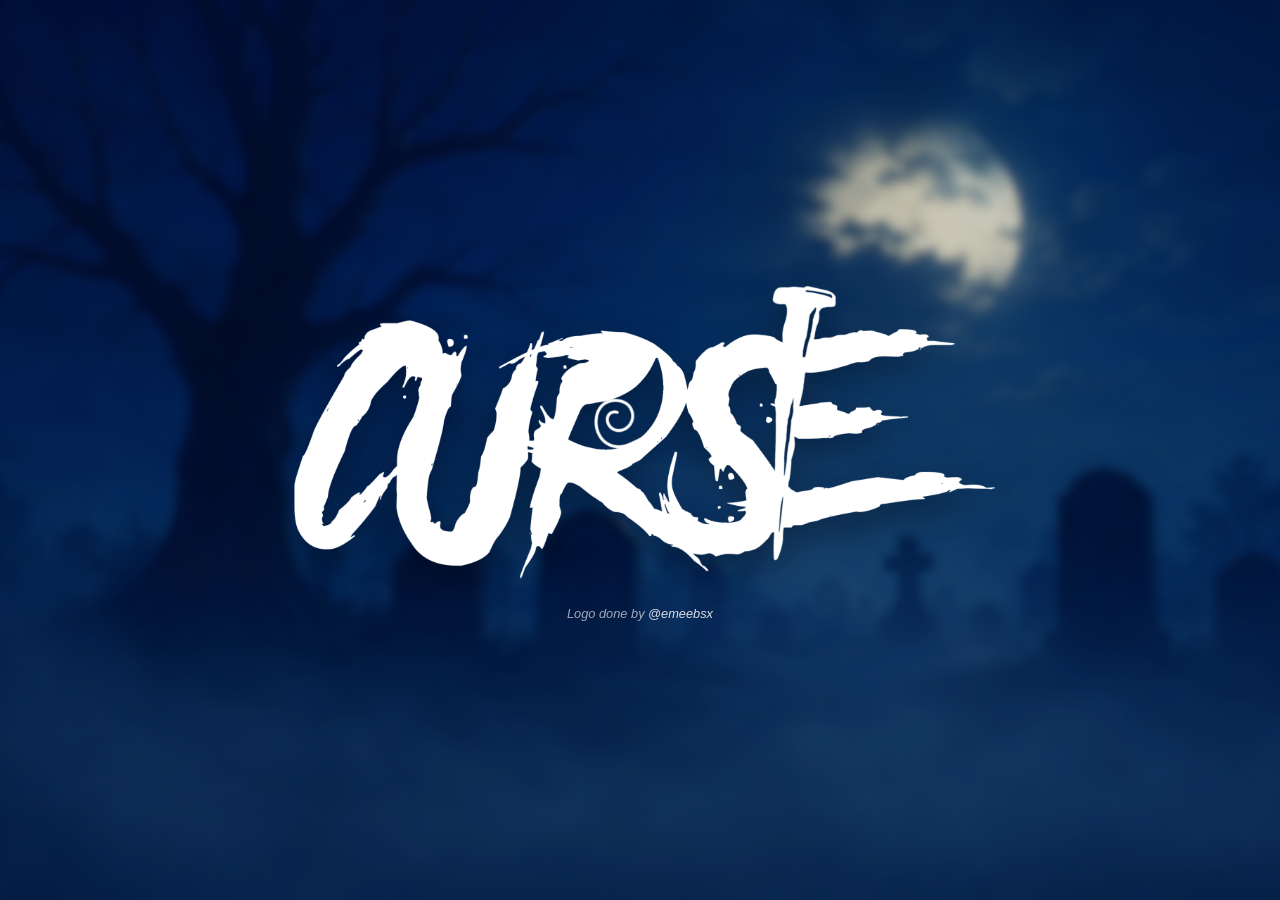
<file: index.html>
<!DOCTYPE html>
<html lang="en">
<head>
	<meta charset="UTF-8">
	<meta name="viewport" content="width=device-width, initial-scale=1.0">
	<title>Curse</title>
	<link rel="stylesheet" href="./CSS/style.css">
	<link rel="stylesheet" href="./CSS/index.css">
	<link rel="icon" href="./Images/Icone.png">
</head>

<body class="landing-page">
	<main class="landing-main">
		<div class="landing-content">
			<button id="launch-button" class="launch-button" type="button" aria-label="Enter the Curse website">
				<img src="./Images/Logo.PNG" alt="Logo">
			</button>
			<p class="logo-credit">Logo done by <a href="https://www.instagram.com/emeebsx" target="_blank" rel="noopener noreferrer">@emeebsx</a></p>
		</div>
	</main>

	<audio id="launch-sound" preload="auto" src="./Sons/Index.mp3"></audio>
	<script src="./JS/index.js"></script>
</body>
</html>
</file>
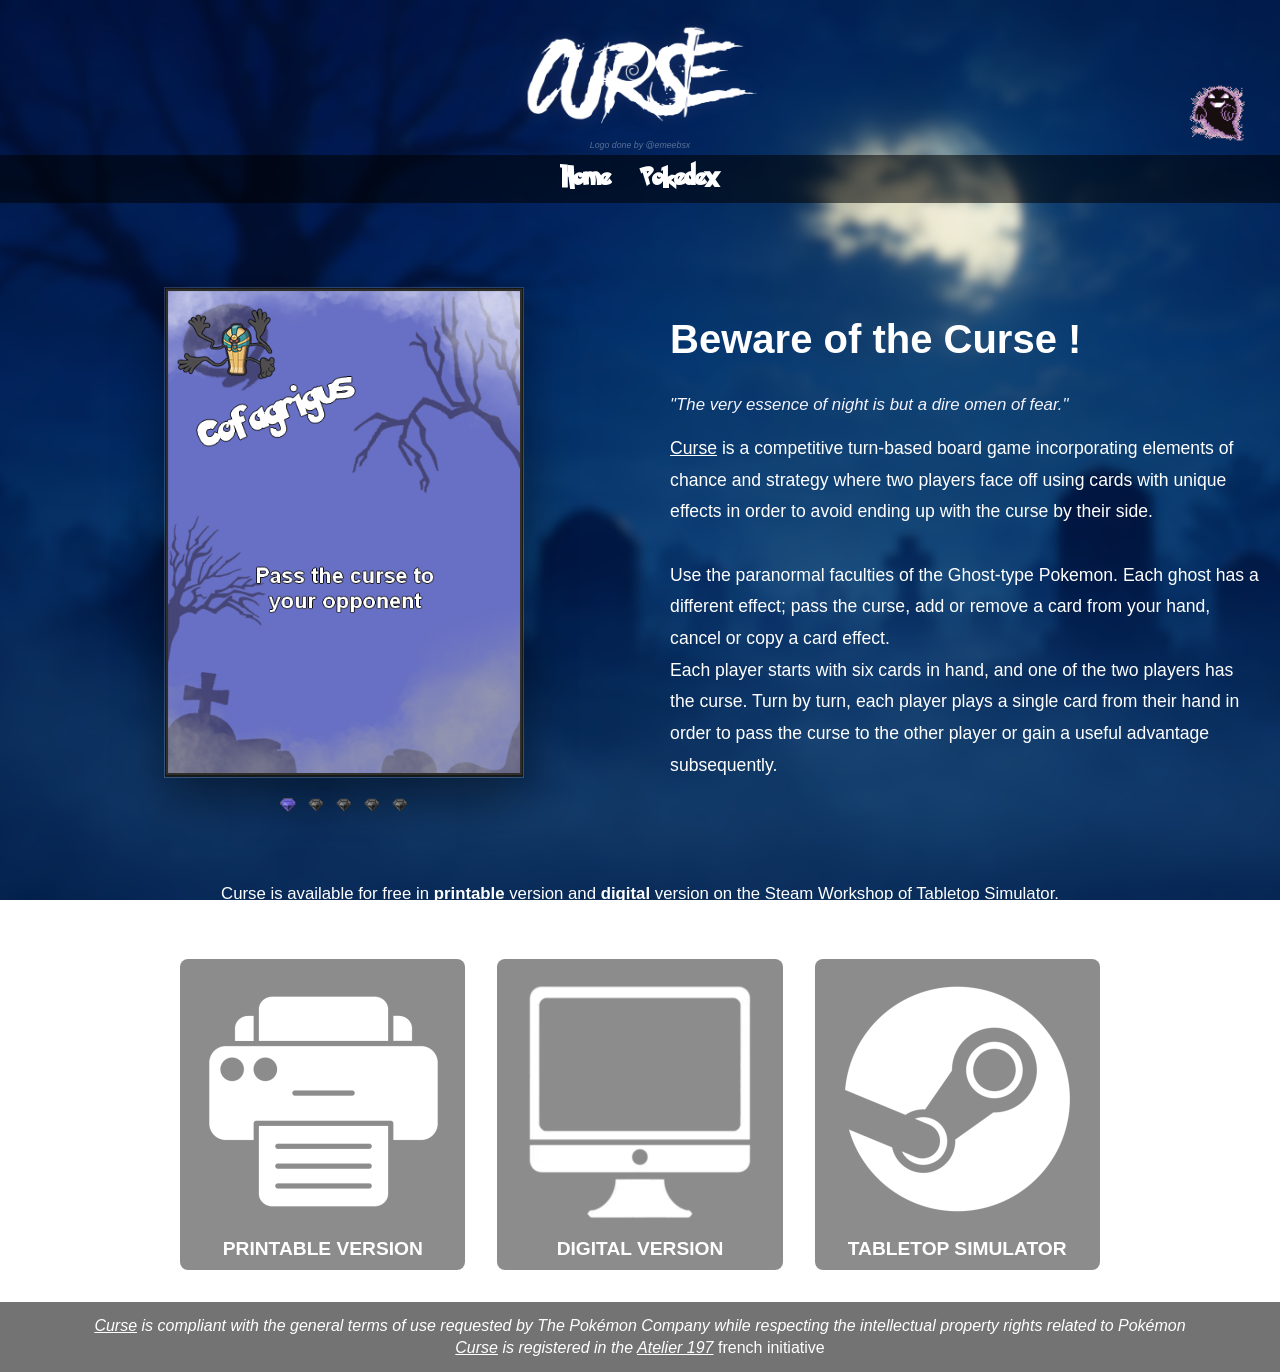
<file: home.html>
<!DOCTYPE html>
<html lang="en">
<head>
    <meta charset="UTF-8">
    <meta name="viewport" content="width=device-width, initial-scale=1.0">
    <title>Curse</title>
    <link rel="stylesheet" href="./CSS/style.css">
    <link rel="stylesheet" href="./CSS/home.css">
    <link rel="icon" href="./Images/Icone.png">
</head>

<body>
    <header>
        <div class="header-top">
            <div class="logo">
                <div class="logo-container">
                    <img src="./Images/Logo.PNG" alt="Logo of Curse">
                    <p class="logo-credit">Logo done by <a href="https://www.instagram.com/emeebsx" target="_blank" rel="noopener noreferrer">@emeebsx</a></p>
                </div>
            </div>
            <a class="curse-link" href="https://palkiabraz.github.io/Malediction/accueil.html" target="_blank" rel="noopener noreferrer" title="Passer en français">
                    <img class="curse-placeholder" src="./Images/Langage.png" alt="Passer en français">
            </a>
        </div>
        <nav>
            <ul>
                <li><a href="home.html">Home</a></li>
                <li><a href="pokedex.html">Pokedex</a></li>
            </ul>
        </nav>
    </header>

    <main class="presentation">
        <div class="carousel" aria-label="Card carousel">
            <div class="slides">
                <img class="slide active" src="./Images/Cartes/Cofagrigus.png" alt="Cofagrigus">
                <img class="slide" src="./Images/Cartes/Runerigus.png" alt="Runerigus">
                <img class="slide" src="./Images/Cartes/Gengar.png" alt="Gengar">
                <img class="slide" src="./Images/Cartes/Spiritomb.png" alt="Spiritomb">
                <img class="slide" src="./Images/Cartes/Mimikyu.png" alt="Mimikyu">
            </div>
            <div class="carousel-dots" aria-label="Choix de carte">
                <span class="dot active" aria-label="Carte 1"></span>
                <span class="dot" aria-label="Carte 2"></span>
                <span class="dot" aria-label="Carte 3"></span>
                <span class="dot" aria-label="Carte 4"></span>
                <span class="dot" aria-label="Carte 5"></span>
            </div>
        </div>

        <div class="presentation-content">
            <h1>Beware of the Curse !</h1>
            <p class="quote">"The very essence of night is but a dire omen of fear."</p>
            <br>
            <p class="lead">
                <u>Curse</u> is a competitive turn-based board game incorporating elements of chance and strategy where two players face off using cards with unique effects in order to avoid ending up with the curse by their side.
                <br>
                <br>
                Use the paranormal faculties of the Ghost-type Pokemon. Each ghost has a different effect; pass the curse, add or remove a card from your hand, cancel or copy a card effect.
                <br>
                Each player starts with six cards in hand, and one of the two players has the curse. Turn by turn, each player plays a single card from their hand in order to pass the curse to the other player or gain a useful advantage subsequently.</p>
        </div>
    </main>

	<p class="buttons-intro">
		<u>Curse</u> is available for free in <b>printable</b> version and <b>digital</b> version on the Steam Workshop of <u>Tabletop Simulator</u>.
	</p>

	<div class="buttons-container">
		<button class="button-printable">
			<a href="./Fichiers/Curse.zip" download class="button-printable">
				<img src="./Images/Imprimable.png" alt="Download the printable version">
				<span class="button-text"><b>PRINTABLE VERSION</b></span>
			</a>
		</button>
		<button class="button-workshop">
			<a href="https://steamcommunity.com/sharedfiles/filedetails/?id=3796016308" target="_blank"
				rel="noopener noreferrer" class="button-workshop">
				<img src="./Images/Numerique.png" alt="Download the digital version">
				<span class="button-text"><b>DIGITAL VERSION</b></span>
			</a>
		</button>
		<div class="button-with-price">
			<button class="button-steam">
				<a href="https://store.steampowered.com/app/286160/Tabletop_Simulator/" target="_blank"
					rel="noopener noreferrer" class="button-steam">
					<img src="./Images/Steam.png" alt="Buy Tabletop Simulator">
					<span class="button-text"><b>TABLETOP SIMULATOR</b></span>
				</a>
			</button>
			<p id="ttprice"></p>
		</div>
	</div>
    <footer>
		<div class="footer">
			<p><i><u>Curse</u> is compliant with the general terms of use requested by The Pokémon Company while respecting the intellectual property rights related to Pokémon</i></p>
			<p><i><u>Curse</u> is registered in the <u><a href="https://atelier197.carrd.co/" target="_blank" rel="noopener noreferrer">Atelier 197</a></i></u> french initiative</p>
		</div>
	</footer>
    <script src="./JS/slide.js"></script></body>
</html>
</file>
<file: CSS/style.css>
@font-face {
    font-family: 'Pokemon Solid';
    src: url('../Fichiers/Pokemon Solid.ttf') format('truetype');
}

* {
    margin: 0;
    padding: 0;
    box-sizing: border-box;
}

body {
    display: flex;
    flex-direction: column;
    min-height: 100vh;
    font-family: Arial;
    background: url('../Images/Fond.png') no-repeat center center fixed;
    background-size: cover;
    color: #ffffff;
}

header {
    position: relative;
    padding: 20px 0 14px;
}

.header-top {
    position: relative;
    display: flex;
    justify-content: center;
    align-items: center;
    min-height: 135px;
    padding: 0 24px;
}

.logo {
    display: flex;
    align-items: center;
}

.logo-container {
    display: flex;
    flex-direction: column;
    align-items: center;
}

.logo img {
    width: 235px;
    height: auto;
    display: block;
    filter: drop-shadow(0 0 8px rgba(69, 69, 119, 0.35));
}

.curse-link {
    position: absolute;
    right: 10px;
    bottom: 10px;
    text-decoration: none;
}

.curse-placeholder {
    display: block;
    width: 108px;
    height: 64px;
    object-fit: contain;
    transition: transform 0.2s ease;
}

.curse-link:hover .curse-placeholder {
    transform: scale(1.06);
}

.logo-credit {
    font-size: 0.55rem;
    font-style: italic;
    color: rgba(255, 255, 255, 0.35);
    margin-top: 15px;
    font-family: Arial;
}

.logo-credit a {
    color: rgba(255, 255, 255, 0.35);
    text-decoration: none;
    transition: font-weight 0.2s ease;
}

.logo-credit a:hover {
    font-weight: bold;
    color: rgba(255, 255, 255, 0.75);
}

nav {
    display: flex;
    justify-content: center;
    align-items: center;
    width: 100%;
    background-color: rgba(0, 0, 0, 0.55);
    padding: 0.5rem 0.5rem;
    overflow-x: visible;
}

nav ul {
    display: flex;
    justify-content: center;
    align-items: center;
    height: 2rem;
    list-style: none;
    gap: 30px;
}

nav a {
    position: relative;
    display: inline-flex;
    align-items: center;
    color: #ffffff;
    text-decoration: none;
    font-size: 20px;
    font-weight: 600;
    font-family: 'Pokemon Solid';
    line-height: 1;
    transition: color 0.2s ease;
}

nav a::before {
    content: none;
}

nav a:hover {
    color: #ffffff;
    transform: scale(1.15);
    transition: transform 0.2s ease;
}

nav a:hover::before {
    content: none;
}

main {
    flex: 1;
}

.footer {
    width: 100%;
    background-color: rgba(0, 0, 0, 0.55);
    padding: 0.8rem 0;
    text-align: center;
    color: #fff;
    font-size: 1rem;
    line-height: 1.4;
    margin-top: auto;
}

.footer a, .footer a:visited {
    color: #fff;
    text-decoration: none;
    font-size: 1rem;
}

.footer a:hover, .footer a:focus {
    color: #fff;
    font-weight: 700;
    font-size: 1rem;
}

@media (max-width: 600px) {
    .header-top {
        min-height: 120px;
    }

    .logo img {
        width: 250px;
    }

    .curse-placeholder {
        width: auto;
        height: 64px;
    }

    nav ul {
        gap: 18px;
    }
}
</file>
<file: CSS/index.css>
.landing-page {
    overflow: hidden;
}

.landing-main {
    display: grid;
    min-height: 100vh;
    place-items: center;
    padding: 32px 20px;
    background: rgba(5, 5, 18, 0.16);
}

.landing-content {
    display: flex;
    flex-direction: column;
    align-items: center;
    text-align: center;
}

.launch-button {
    display: block;
    padding: 0;
    border: 0;
    appearance: none;
    background: transparent;
    cursor: pointer;
    line-height: 0;
    transition: transform 0.35s ease;
}

.launch-button:hover,
.launch-button:focus-visible {
    background: transparent;
    transform: scale(1.1);
}

.launch-button.playing {
    transform: scale(1.1);
}

.launch-button:focus-visible {
    outline: 3px solid rgba(255, 255, 255, 0.85);
    outline-offset: 12px;
}

.launch-button img {
    display: block;
    width: clamp(360px, 58vw, 720px);
    max-width: 88vw;
    height: auto;
    filter: drop-shadow(0 12px 16px rgba(0, 0, 0, 0.3));
}

.logo-credit {
    margin-top: 22px;
    color: rgba(255, 255, 255, 0.62);
    font-family: Arial, sans-serif;
    font-size: 0.8rem;
    font-style: italic;
}

.logo-credit a {
    color: rgba(255, 255, 255, 0.85);
    text-decoration: none;
}

.logo-credit a:hover,
.logo-credit a:focus-visible {
    color: #ffffff;
    text-decoration: underline;
}

@media (max-width: 600px) {
    .landing-main {
        padding: 24px 14px;
    }

    .launch-button img {
        width: 88vw;
    }
}
</file>
<file: CSS/home.css>
.presentation {
    max-width: 1320px;
    margin: 70px auto 30px;
    padding: 0 18px;
    display: grid;
    grid-template-columns: 1.1fr 1fr;
    align-items: center;
    gap: 1px;
}

.carousel {
    position: relative;
    width: 100%;
    max-width: 360px;
    margin: 0 auto;
}

.slides {
    position: relative;
    width: 100%;
    aspect-ratio: 455 / 620;
    border-radius: 0;
    overflow: hidden;
    background: rgba(255, 255, 255, 0.04);
    box-shadow: 0 20px 45px rgba(0, 0, 0, 0.4);
    border: 1px solid rgba(255, 255, 255, 0.12);
    cursor: pointer;
}

.slide {
    position: absolute;
    inset: 0;
    width: 100%;
    height: 100%;
    object-fit: contain;
    opacity: 0;
    transition: opacity 0.6s ease-in-out;
    background: rgba(19, 19, 19, 0.8);
}

.slide.active {
    opacity: 1;
}

.carousel-dots {
    display: flex;
    justify-content: center;
    gap: 10px;
    margin-top: 18px;
}

.dot {
    width: 18px;
    height: 18px;
    background-image: url('../Images/Inactif.png');
    background-size: contain;
    background-repeat: no-repeat;
    background-position: center;
    cursor: pointer;
    transition: transform 0.3s ease, filter 0.3s ease;
    display: inline-block;
}

.dot.active {
    background-image: url('../Images/Actif.png');
    transform: scale(1.1);
    filter: none;
}

.presentation-content {
    display: flex;
    flex-direction: column;
    justify-content: center;
}

.presentation-content h1 {
    font-size: clamp(2rem, 3vw, 3.5rem);
    line-height: 1;
    margin-bottom: 20px;
    font-size: 2.5rem;
    color: #ffffff;
    font-family: Arial;
}

.lead {
    color: #ffffff;
    font-size: 1.1rem;
    line-height: 1.8;
    max-width: 720px;
}

.quote {
    margin-top: 16px;
    color: #f3f3ff;
    font-style: italic;
    font-size: 1.05rem;
    max-width: 720px;
}

.buttons-intro {
    max-width: 1200px;
    margin: 35px auto 18px;
    padding: 0 18px;
    text-align: center;
    color: #ffffff;
    font-size: 1.05rem;
    line-height: 1.8;
}

.buttons-container {
    display: flex; 
    justify-content: center; 
    align-items: center; 
    gap: 2rem; 
    margin: 2rem 0; 
}

.buttons-container button {
    display: inline-flex;
    flex-direction: column; 
    align-items: center;
    justify-content: center;
    gap: 0.5rem;
    border: none;
    background: none;
    cursor: pointer;
}

.buttons-container a img {
    width: auto;
    height: 256px;
    margin: 5px;
}

.buttons-container a:hover img {
    transform: scale(1.1);
    transition: transform 0.3s;
}

.buttons-container .button-text {
    font-size: 1rem;
    color: #fff;
    text-align: center;
}

.button-printable, .button-workshop, .button-steam {
    display: inline-flex;
    flex-direction: column;
    align-items: center;
    justify-content: center;
    gap: 0.25rem;
    width: auto;
    height: auto;
    border-radius: 8px;
    transition: background-color 0.3s;
    cursor: pointer;
    flex: 0 0 auto;
}

button.button-printable, button.button-workshop, button.button-steam {
    background-color: transparent;
    border: none;
}

.button-printable a, .button-workshop a, .button-steam a {
    text-decoration: none;
    padding: 0.6rem;
    background-color: rgba(0, 0, 0, 0.45);
}

.button-printable .button-text, .button-workshop .button-text, .button-steam .button-text {
    color: #fff;
    font-family: Arial;
    font-size: 1.2rem;
    text-align: center;
    margin: 0;
}

.button-with-price {
    position: relative;
    display: inline-block;
}

@media (max-width: 600px) {
    .buttons-container {
        flex-direction: row;
        flex-wrap: wrap; 
        gap: 1rem;
        justify-content: center;
        align-items: flex-start;
    }

    .buttons-container > * {
        flex: 0 0 34%;
        max-width: 360px;
        display: flex;
        justify-content: center;
        margin: 0;
    }

    .buttons-container a {
        display: inline-flex;
        justify-content: center;
        width: 100%;
    }

    .buttons-container a img {
        height: auto;
        max-width: 120px;
        margin: 0 0 0.25rem 0; 
    }

    .buttons-container .button-text, .button-printable .button-text, .button-workshop .button-text, .button-steam .button-text {
        font-size: 0.95rem;
    }

    .button-printable a, .button-workshop a, .button-steam a {
        padding: 0.4rem;
        background-color: rgba(0, 0, 0, 0.45);
    }

    .presentation {
        grid-template-columns: 1fr;
        margin-top: 40px;
        gap: 30px;
    }

    .presentation-content {
        text-align: center;
        align-items: center;
    }

    .presentation-content h1 {
        font-size: 2.3rem;
    }

    .slides {
        aspect-ratio: 455 / 620;
    }
}
</file>
